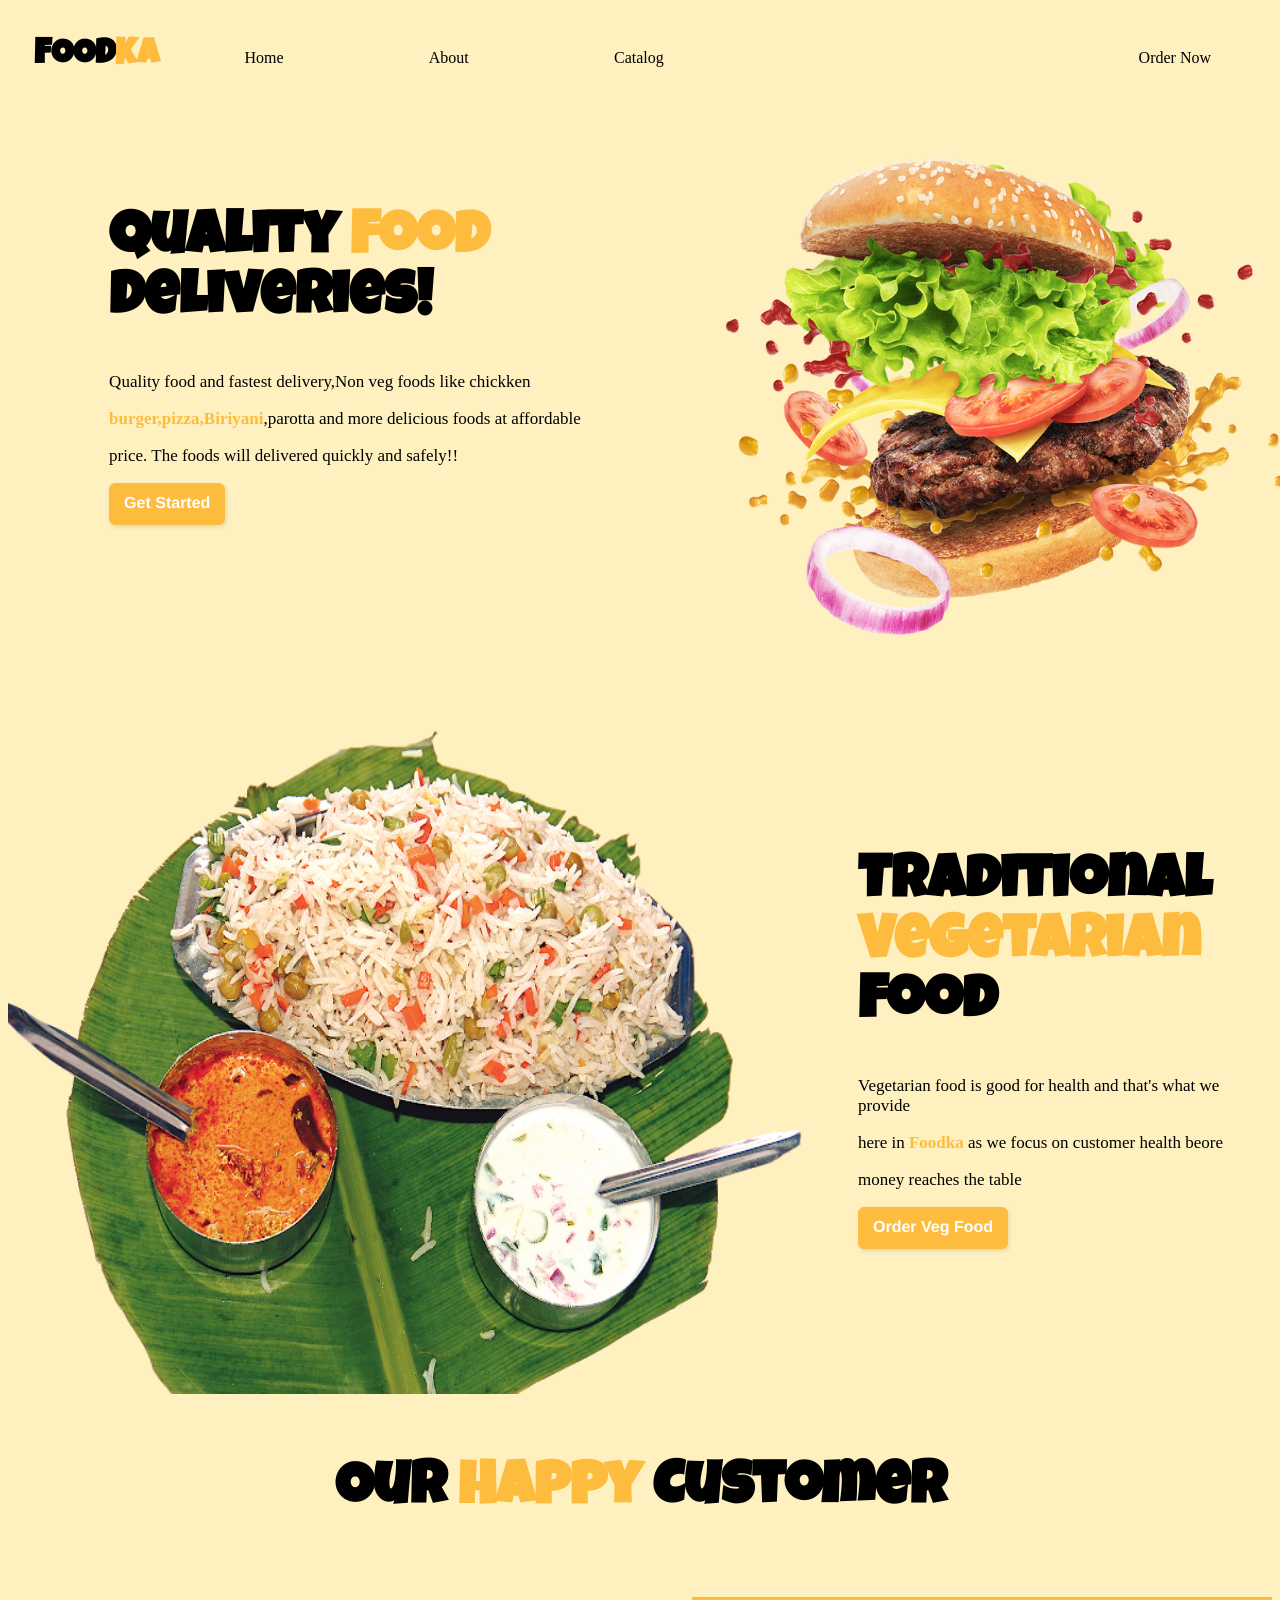
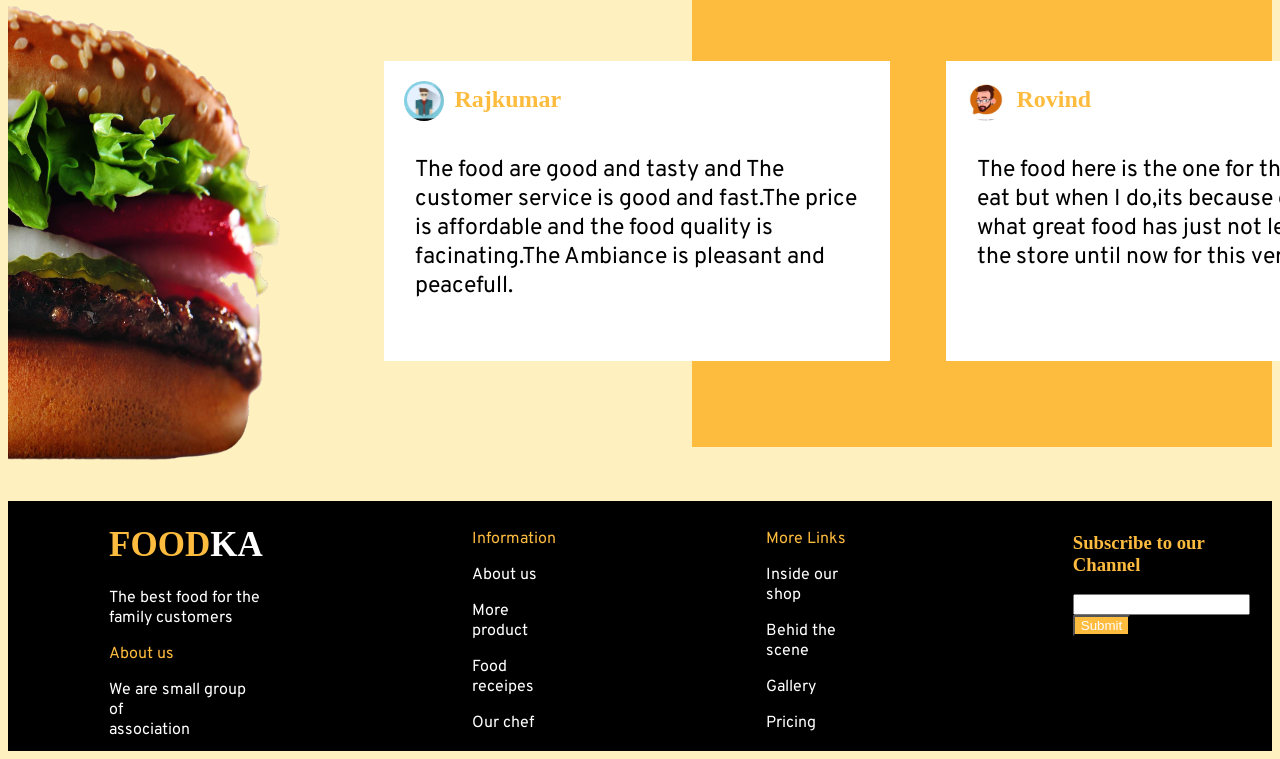
<file: Website_project/index.html>
<!DOCTYPE html>
<html lang="en">
<head>
    <meta charset="UTF-8">
    <meta http-equiv="X-UA-Compatible" content="IE=edge">
    <meta name="viewport" content="width=device-width, initial-scale=1.0">
    <link rel="preconnect" href="https://fonts.googleapis.com">
<link rel="preconnect" href="https://fonts.gstatic.com" crossorigin>
<link href="https://fonts.googleapis.com/css2?family=Inconsolata&display=swap" rel="stylesheet">
<link rel="preconnect" href="https://fonts.googleapis.com">
<link rel="preconnect" href="https://fonts.gstatic.com" crossorigin>
<link href="https://fonts.googleapis.com/css2?family=Luckiest+Guy&display=swap" rel="stylesheet">
<link rel="preconnect" href="https://fonts.googleapis.com">
<link rel="preconnect" href="https://fonts.gstatic.com" crossorigin>
<link href="https://fonts.googleapis.com/css2?family=Bebas+Neue&family=Bitter:wght@400;500;600&family=Overpass:wght@100&display=swap" rel="stylesheet">
    <title>FoodKa</title> 
    <link rel="stylesheet" href="index.css">
</head>
<body>
    <nav>
        <ul>
            <li><h1 style="font-size: 35px; float: left; font-family: 'Luckiest Guy', cursive;">FOOD<span style="color: #FEBC3F;">KA<span></h1></li>
            <li><a href="#">Home</a></li>
            <li><a href="#">About</a></li>
            <li><a href="#">Catalog</a></li>
            <li style="float:right"><a class="active" href="#container2">Order Now</a></li>
          </ul>
        </nav>
        <div class="c1">
            <div class="c11">
                   <h1 style="font-family: 'Luckiest Guy', cursive; font-size: 60px;"><span> Quality </span> <span> <strong style="color: #FEBC3F;">Food</strong></span><br><span>Deliveries! </span></h1>
                   <span><p style="font-family: 'Abril Fatface', cursive; font-size:  17px;">Quality food and fastest delivery,Non veg foods like chickken</p> </span>
                   <span><p style="font-family: 'Abril Fatface', cursive; font-size:  17px;"><strong style="color: #FEBC3F;">burger,pizza,Biriyani</strong>,parotta and more delicious foods at affordable </p></span> 
                   <span><p style="font-family: 'Abril Fatface', cursive; font-size:  17px;">price. The foods will delivered quickly and safely!!</p></span>
                   <span><a href="#container2"><button class="btn" >Get Started</button></a></span>
            </div>
            <div class="c22">
                  <img style="position: absolute; margin-left: 2%; margin-top: 2%;" src="burger12.png" alt="" width="590px" height="500px">
            </div>
        </div>
        <div class="c2" id="container2">
            <div class="c21">
        <img src="veg.png" alt="" height="680px" width="850px">
    </div>
    <div class="c23">
   <h1 style="font-family: 'Luckiest Guy', cursive; font-size: 60px;">Traditional <br> <strong style="color: #FEBC3F;">Vegetarian </strong>Food</h1>
   <p style="font-family: 'Abril Fatface', cursive; font-size:  17px;">Vegetarian food is good for health and that's what we provide</p> 
   <p style="font-family: 'Abril Fatface', cursive; font-size:  17px;">here in <strong style="color: #FEBC3F;">Foodka</strong> as we focus on customer health beore</p>
   <p style="font-family: 'Abril Fatface', cursive; font-size:  17px;">money reaches the table</p>
   <button class="btn">Order Veg Food</button>
    </div>
    </div>
        <h1 style="font-family: 'Luckiest Guy', cursive; font-size: 60px; text-align: center; margin-top: 5%;" >Our <strong style="color: #FEBC3F;"> Happy</strong> Customer</h1>   
        <div class="c3"> 
    <div class="c31">
        <img src="b.png" alt="" width="280px" height="500px">
    </div>
    <div class="c32">
        <div class="card">
            <div class="customer">
            <img src="p1.jpg" alt="" width="40px" height="40px">
            <h2 style="margin-top: 5%; margin-left: 2%; color: #FEBC3F;">Rajkumar</h2>
        </div>
        <div class="para">
            <p>The food are good and tasty and The customer service is good and fast.The price is affordable and the food quality is facinating.The Ambiance is pleasant and peacefull.</p>
        </div>
        
          </div>
        <div class="card">
            <div class="customer">
           <img src="p2.jpeg" alt="" width="40px" height="40px"> 
           <h2 style="margin-top: 5%; margin-left: 2%; color: #FEBC3F;">Rovind</h2>
        </div>
        <div class="para">
           <p>The food here is the one  for the human to eat but when I do,its because of food.Wow what great food has just not let me leave the store until now for this very minute!</p>
        </div>
          </div>
    </div>
    <div class="c33">
       
    </div>
</div>
<footer>
    <div class="f">
    <div class="f1">
    <div><h1 style="font-size: 35px;"> <span style="color: #FEBC3F;"> FOOD</span><span style="color: white;">KA<span></h1></div>
        <p style="color: white;">The best food for the <br>family customers</p>
        <p style="color: #FEBC3F;">About us</p>
        <p style="color: white;">We are small group of <br>association</p>
    </div>
    <div class="f2">
        <p style="color: #FEBC3F;">Information</p>
        <p style="color: white;">About us</p>
        <p style="color: white;">More product</p>
        <p style="color: white;">Food receipes</p>
        <p style="color: white;">Our chef</p>
    </div>
    <div class="f3">
        <p style="color: #FEBC3F;">More Links</p>
        <p style="color: white;">Inside our shop</p>
        <p style="color: white;">Behid the scene</p>
        <p style="color: white;">Gallery</p>
        <p style="color: white;">Pricing</p>
    </div>
    <div class="f4">
        <h3 style="color: #FEBC3F;">Subscribe to our <br>Channel</h3>
        <input type="text"> <button class="bt">Submit</button>
    </div>
</div>
</footer>
</body>
</html>
</file>
<file: Website_project/index.css>
body{
    background-color: #FEF0BF;
}
html {
  scroll-behavior: smooth;
}
.h1{
font-family: 'Inconsolata', monospace;
}
ul {
    list-style-type: none;
    margin: 0;
    padding: 1px;
    overflow: hidden;
  }
  
  li {
    margin-left: 2%;
    float: left;
  }

  li a {
    display: block;
    color: black;
    text-align: center;
    padding: 40px 60px;
    text-decoration: none;
  }
  li a:hover {
    background-color: #FEBC3F;
  }
  .c1{
    margin-top: 1%;
    display: flex;
  }
  .c11{
    width: 45%;
    margin-left: 8%;
    margin-top: 4%;
 
  }
  .c22{
    margin-left: 1%;
  }

.btn {
  background:  #FEBC3F;
  border: 1px solid #FEBC3F;
  border-radius: 6px;
  box-shadow: rgba(0, 0, 0, 0.1) 1px 2px 4px;
  box-sizing: border-box;
  color: #FFFFFF;
  cursor: pointer;
  display: inline-block;
  font-family: nunito,roboto,proxima-nova,"proxima nova",sans-serif;
  font-size: 16px;
  font-weight: 800;
  line-height: 16px;
  min-height: 40px;
  outline: 0;
  padding: 12px 14px;
  text-align: center;
  text-rendering: geometricprecision;
  text-transform: none;
  user-select: none;
  -webkit-user-select: none;
  touch-action: manipulation;
  vertical-align: middle;
}

.btn:hover,
.btn-24:active {
  background-color: initial;
  background-position: 0 0;
  color: #FEBC3F;
}
.bt{
  background-color: #FEBC3F;
  color: white;
}
.btn-24:active {
  opacity: .5;
}
.c2{
  margin-top: 15%;
  display: flex;
}
.c23{
  margin-top: 8%;
}
.c3{
  display: flex;
  margin-top: 6%;
}
.card {
  margin-left: 5%;
  background-color: white;
  width: 562px;
  height: 300px;
  transition: 0.3s;
}
p{
  font-family: 'Bebas Neue', cursive;
  font-family: 'Bitter', serif;
  font-family: 'Overpass', sans-serif;
}
.card:hover {
  box-shadow: 0 8px 16px 0 rgba(0,0,0,0.2);
}
.c32{
  margin-left: 25%;
  margin-top: 5%;
  position: absolute;
 display: flex;
}
.c33{
  margin-left: 32%;
  width: 50%;
  height: 450px;
  background-color: #FEBC3F;
}
.card img{
  margin-top: 4%;
  margin-left: 4%;
  border-radius: 30px;
}
.para{
  margin-left: 6%;
  margin-right: 6%;
  font-size: 23px;
}
.customer{
  display: flex;
}
footer{
  background-color: black;
  height: 250px;
}
.f{
  margin-left: 8%;
  display: flex;
}
.f2{
  margin-left: 18%;
  margin-top: 1%;
}
.f3{
  margin-left: 18%;
  margin-top: 1%;
}
.f4{
  margin-left: 18%;
  margin-top: 1%;
}
@import url("https://fonts.googleapis.com/css?family=Montserrat&display=swap");



h1 {
  transform: scale(0.94);
  animation: scale 3s forwards cubic-bezier(0.5, 1, 0.89, 1);
}
@keyframes scale {
  100% {
    transform: scale(1);
  }
}

span {
  opacity: 0;
  filter: blur(4px);
}

span:nth-child(1) {
  animation: fade-in 0.8s 0.1s forwards cubic-bezier(0.11, 0, 0.5, 0);
}

span:nth-child(2) {
  animation: fade-in 0.8s 0.2s forwards cubic-bezier(0.11, 0, 0.5, 0);
}

span:nth-child(3) {
  animation: fade-in 0.8s 0.3s forwards cubic-bezier(0.11, 0, 0.5, 0);
}
span:nth-child(4) {
  animation: fade-in 0.8s 0.3s forwards cubic-bezier(0.11, 0, 0.5, 0);
}
span:nth-child(5) {
  animation: fade-in 0.8s 0.3s forwards cubic-bezier(0.11, 0, 0.5, 0);
}
span:nth-child(6) {
  animation: fade-in 0.8s 0.3s forwards cubic-bezier(0.11, 0, 0.5, 0);
}
span:nth-child(7) {
  animation: fade-in 0.8s 0.1s forwards cubic-bezier(0.11, 0, 0.5, 0);
}
@keyframes fade-in {
  100% {
    opacity: 1;
    filter: blur(0);
  }
}
</file>
